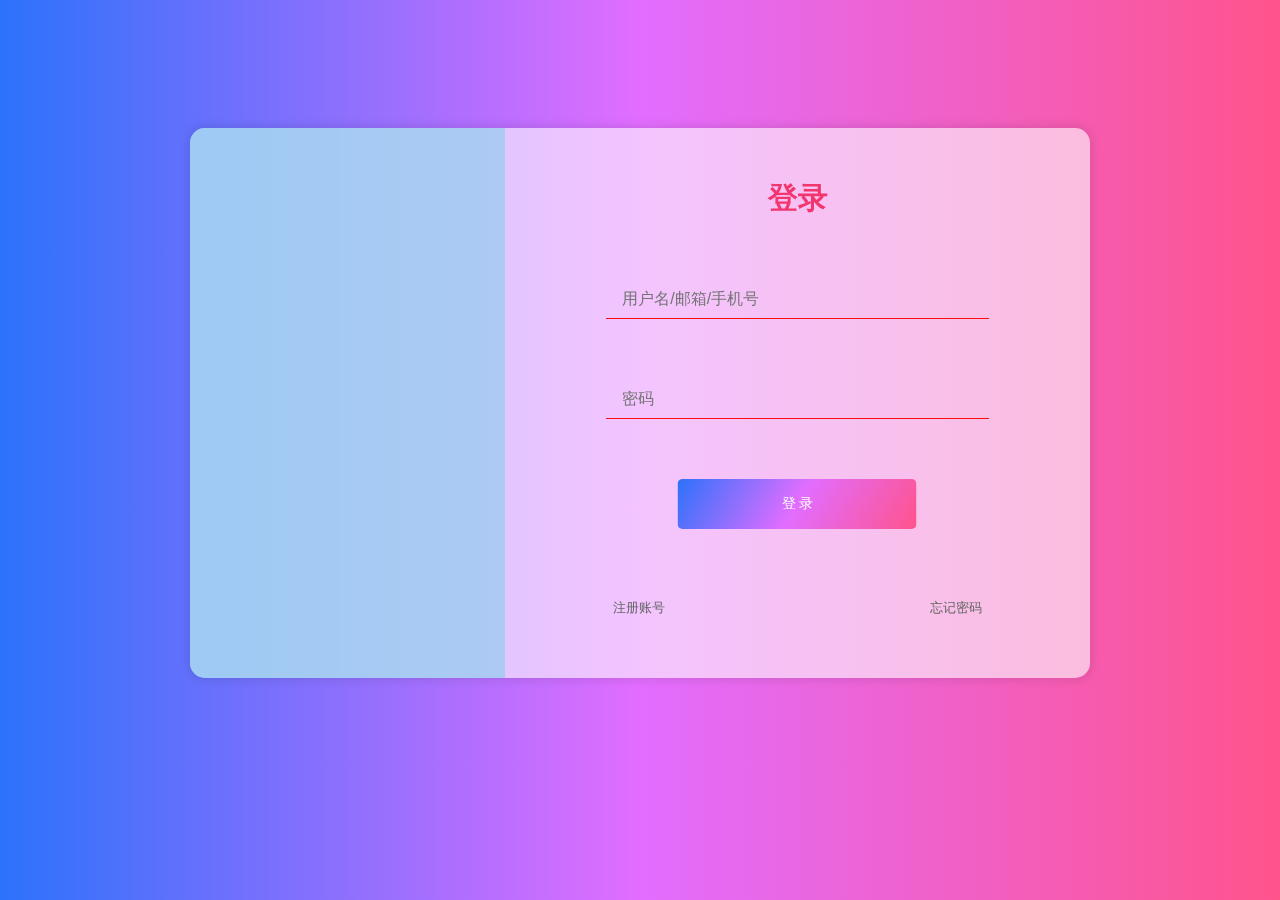
<file: index.html>
<!DOCTYPE html>
<html lang="en">
<head>
    <meta charset="UTF-8">
    <meta name="viewport" content="width=device-width, initial-scale=1.0">
    <link rel="stylesheet" href="login.css">
    <title>用户登录</title>
</head>
<body>
    <div class="box">   
        <div class="left"></div>
        <div class="right">
            <h4>登录</h4>
            <form action="https://junelazarus.github.io/todo_list/PC.html" method="GET">    
                <input class="acc" type="text" placeholder="用户名/邮箱/手机号" required>
                <input class="acc" type="password" placeholder="密码" required>
                <button class="submit" type="submit">登 录</button>
            </form>
            <div class="fn">
                <a href="javascript:">注册账号</a>
                <a href="javascript:">忘记密码</a>
            </div>
        </div>
    </div>
</body>
</html>
</file>
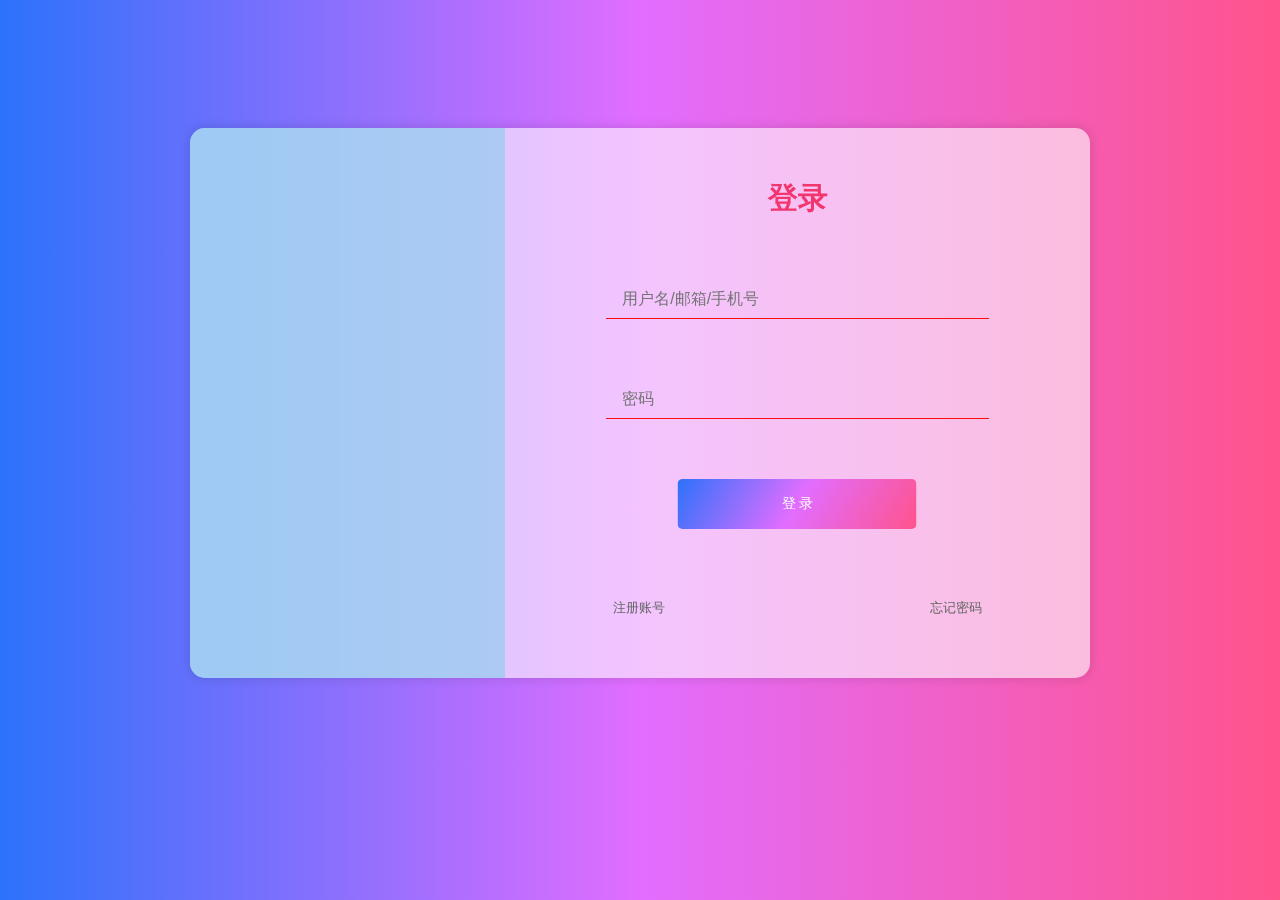
<file: login.html>
<!DOCTYPE html>
<html lang="en">
<head>
    <meta charset="UTF-8">
    <meta name="viewport" content="width=device-width, initial-scale=1.0">
    <link rel="stylesheet" href="login.css">
    <title>用户登录</title>
</head>
<body>
    <div class="box">   
        <div class="left"></div>
        <div class="right">
            <h4>登录</h4>
            <form action="电脑端.html" method="post">    
                <input class="acc" type="text" placeholder="用户名/邮箱/手机号" required>
                <input class="acc" type="password" placeholder="密码" required>
                <button class="submit" type="submit">登 录</button>
            </form>
            <div class="fn">
                <a href="javascript:">注册账号</a>
                <a href="javascript:">忘记密码</a>
            </div>
        </div>
    </div>
</body>
</html>
</file>
<file: login.css>
*{
    font-family: 'SongTi', sans-serif;
    margin:0;
    padding:0;
    box-sizing:border-box;
}

html{
    font-size: 10px;
}
html::before{
    content: "";
    position: fixed;
    top:0;
    left:0;
    width:100%;
    height:100%;
    background:linear-gradient(to right,rgba(44,114,251,1), rgb(226, 109, 255),rgb(255, 83, 140))no-repeat;
    z-index: -1;
}
::selection{
    color:#fff;
    background:rgb(255, 13, 13);
}
.box{
    display: flex;
    overflow: hidden;
    width: 90rem;
    height: 55rem;
    background-color:rgba(255,255,255,60%) ;
    border-radius: 1.5rem;
    margin: 10% auto;
    box-shadow: 0 0 1rem 0.2rem rgb(0,0,0,10%);
}
.box .left{
    position: relative;
    width: 35%;
    height: 100%;
    background-color: skyblue;
    opacity: 0.6;
}
.box .left::before{
    content: "";
    position: absolute;
    top:0;
    left:0;
    width:100%;
    height:100%;
    background-image:url(https://n.sinaimg.cn/spider20221107/107/w683h1024/20221107/8b05-e3f1ae54de23085a471097f60c4b2831.jpg);
    background-size:cover;
    opacity: 0.9;
}
.box .right{
    display: flex;
    width:65%;
    height:100%;
    flex-direction: column;
    align-items: center;
}
.box .right h4{
    color:rgb(243, 53, 110);
    font-size: 3rem;
    margin-top: 5rem;
}
.box .right form{
    display: flex;
    flex-wrap: wrap;
    justify-content: center;
}
.box .right form .acc{
    outline: none;
    width: 80%;
    height: 5rem;
    font-size: 1.6rem;
    margin-top: 5rem;
    padding: 1rem 0 0 1.6rem;
    border:none;
    border-bottom: 1px solid rgb(255, 13, 13);
    color:rgb(0,0,0);
    background-color: rgba(0,0,0,0);   
}
.right form .acc:focus{
    outline: none;
    color:rgb(0,0,0);
    padding:1rem 0 0 1.6rem;
}
.right .submit{
    width: 60%;
    height:5rem;
    color:white;
    background-image:linear-gradient(120deg,rgba(44,114,251,1) 0%, rgb(226, 109, 255),rgb(255, 83, 140) 100%);
    font-size:1.4rem;
    border:none;
    border-radius: 0.5rem;
    margin: 6rem 0 0 50%;
    transform: translateX(-50%);
}
.right .submit:hover{
    box-shadow: 0 0 2rem -0.5rem rgb(0,0,0/15%);
}
.right .fn{
    display:flex;
    justify-content: space-between;
    margin-top: 1rem;
    width: 70%;
}
.right .fn a{
    text-decoration: none;
    margin-top: 5rem;
    padding: 1rem 2rem;
    color:#666;
    font-size: 1.3rem;
}
.right .fn a:hover{
    color:rgb(255, 13, 13);

}
</file>
